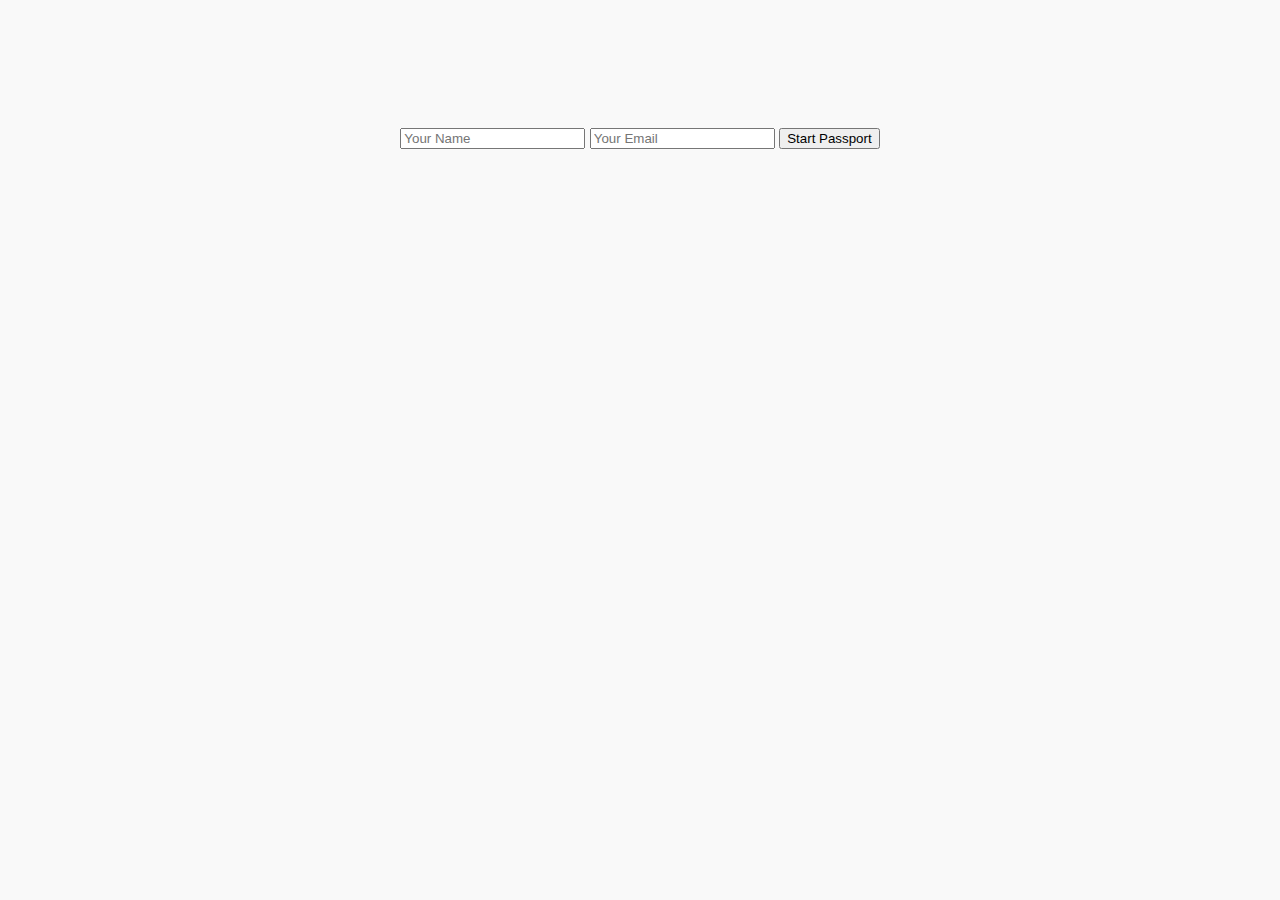
<file: passport/index.html>
<!DOCTYPE html>
<html lang="en">
<head>
  <meta charset="UTF-8">
  <title>Sun Life Advisor Passport</title>
  <link rel="stylesheet" href="style.css">
  <script src="turn.min.js"></script>
</head>
<body>
  <div class="login">
    <input type="text" id="name" placeholder="Your Name" />
    <input type="email" id="email" placeholder="Your Email" />
    <button onclick="startPassport()">Start Passport</button>
  </div>

  <div class="flipbook" id="passport" style="display: none;">
    <div class="page cover">Welcome to your Passport</div>
    <div class="page" data-stamp="POWERBOOST">POWERBOOST<br><button onclick="stamp(this)">Stamp</button></div>
    <div class="page" data-stamp="START">START<br><button onclick="stamp(this)">Stamp</button></div>
    <div class="page" data-stamp="4PILLARS">4PILLARS<br><button onclick="stamp(this)">Stamp</button></div>
    <div class="page" data-stamp="JFW">JFW<br><button onclick="stamp(this)">Stamp</button></div>
    <div class="page" data-stamp="90k Validation">90k Validation<br><button onclick="stamp(this)">Stamp</button></div>
    <div class="page" data-stamp="PRODUCTS Masterclass">PRODUCTS Masterclass<br><button onclick="stamp(this)">Stamp</button></div>
    <div class="page">Thank you!</div>
  </div>

  <script src="script.js"></script>
</body>
</html>
</file>
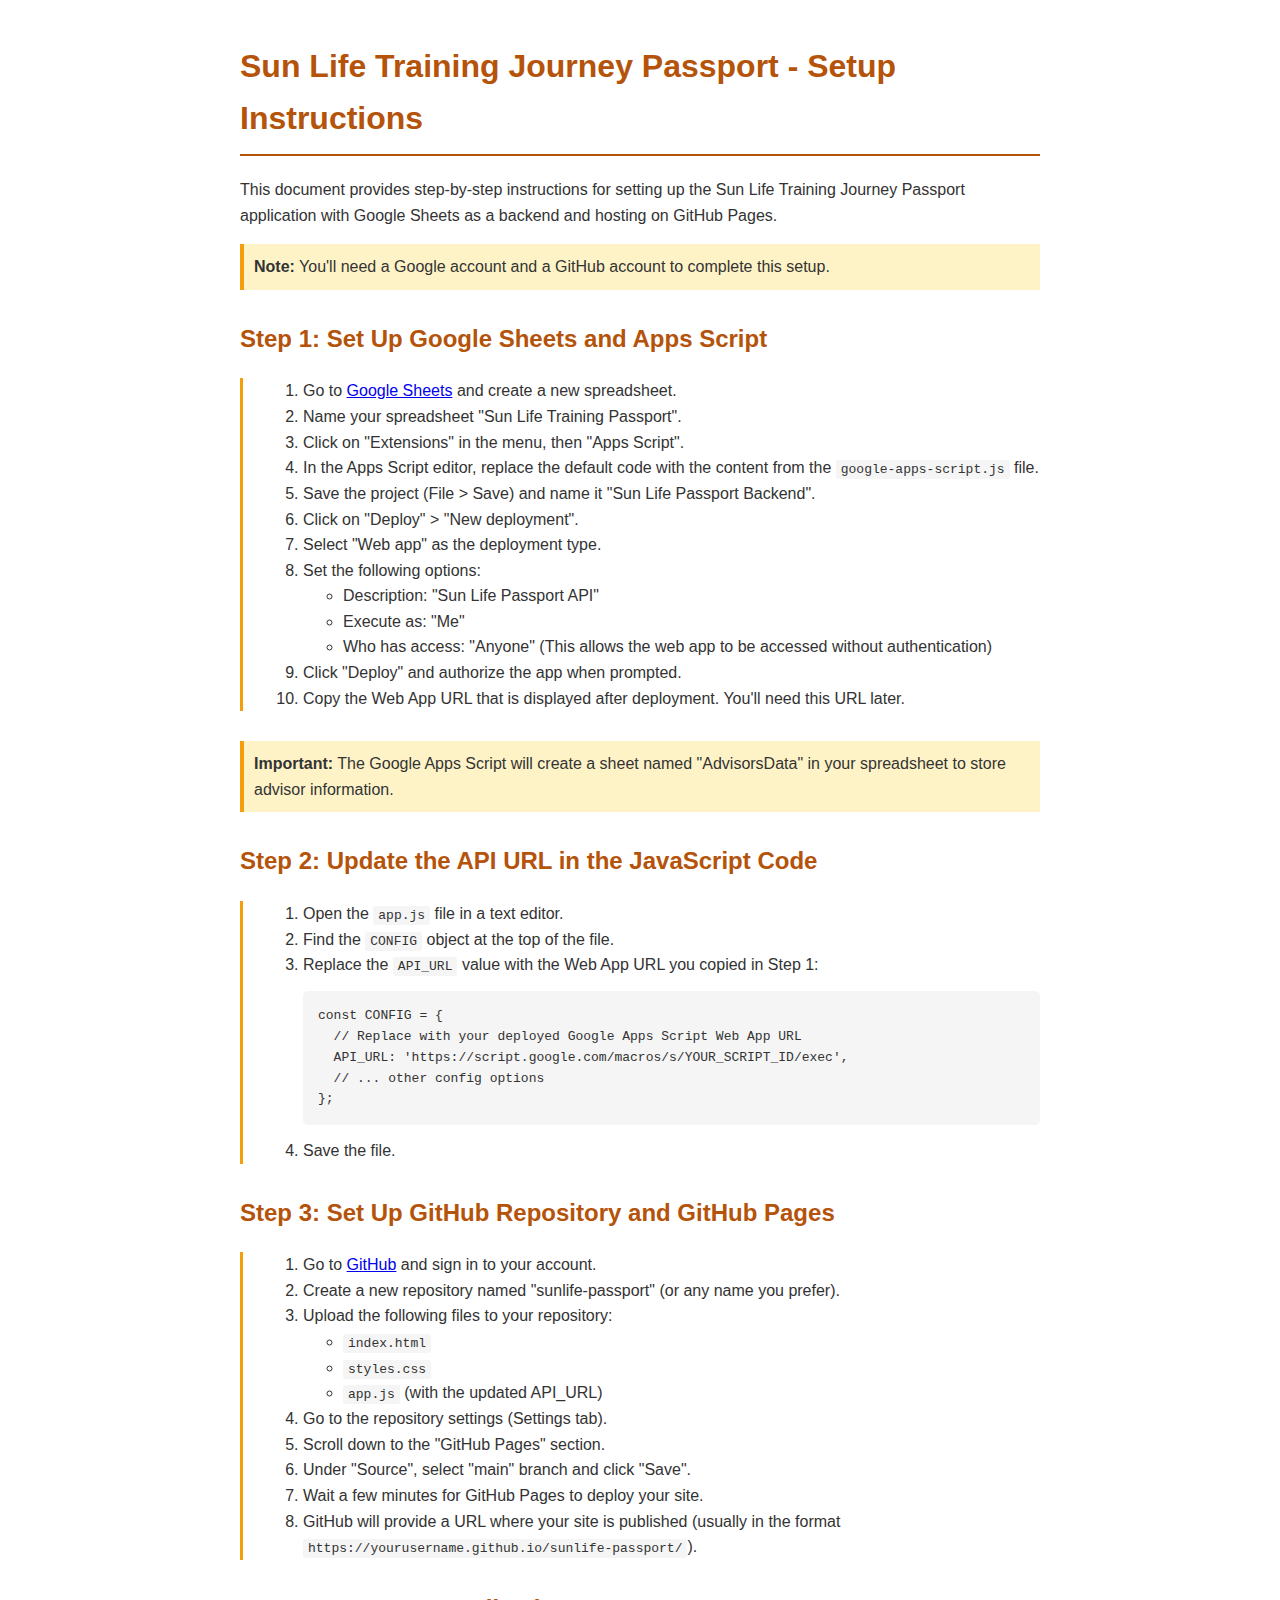
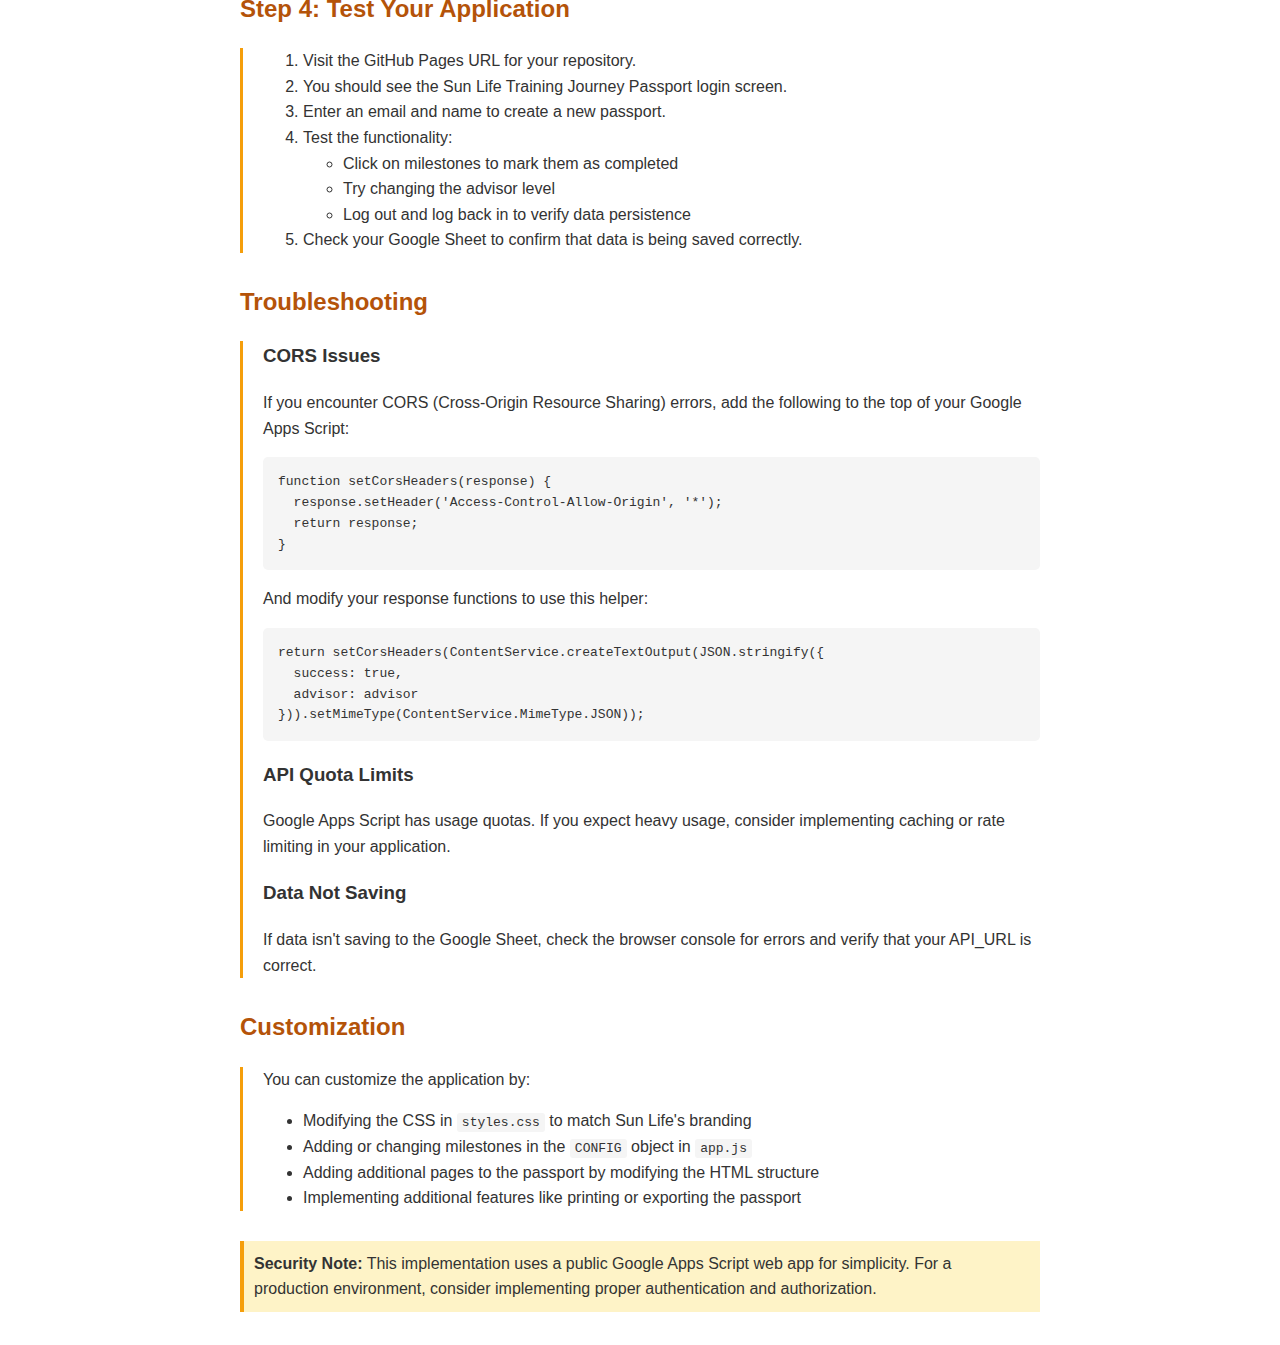
<file: Passport/setup-instructions.html>
<!DOCTYPE html>
<html lang="en">
<head>
  <meta charset="UTF-8">
  <meta name="viewport" content="width=device-width, initial-scale=1.0">
  <title>Sun Life Passport - Setup Instructions</title>
  <style>
    body {
      font-family: 'Arial', sans-serif;
      line-height: 1.6;
      max-width: 800px;
      margin: 0 auto;
      padding: 20px;
      color: #333;
    }
    h1 {
      color: #b45309;
      border-bottom: 2px solid #b45309;
      padding-bottom: 10px;
    }
    h2 {
      color: #b45309;
      margin-top: 30px;
    }
    code {
      background-color: #f5f5f5;
      padding: 2px 5px;
      border-radius: 3px;
      font-family: monospace;
    }
    pre {
      background-color: #f5f5f5;
      padding: 15px;
      border-radius: 5px;
      overflow-x: auto;
    }
    .step {
      margin-bottom: 30px;
      padding-left: 20px;
      border-left: 3px solid #f59e0b;
    }
    .note {
      background-color: #fef3c7;
      padding: 10px;
      border-left: 4px solid #f59e0b;
      margin: 15px 0;
    }
    img {
      max-width: 100%;
      border: 1px solid #ddd;
      margin: 10px 0;
    }
  </style>
</head>
<body>
  <h1>Sun Life Training Journey Passport - Setup Instructions</h1>
  
  <p>This document provides step-by-step instructions for setting up the Sun Life Training Journey Passport application with Google Sheets as a backend and hosting on GitHub Pages.</p>
  
  <div class="note">
    <strong>Note:</strong> You'll need a Google account and a GitHub account to complete this setup.
  </div>
  
  <h2>Step 1: Set Up Google Sheets and Apps Script</h2>
  
  <div class="step">
    <ol>
      <li>Go to <a href="https://sheets.google.com" target="_blank">Google Sheets</a> and create a new spreadsheet.</li>
      <li>Name your spreadsheet "Sun Life Training Passport".</li>
      <li>Click on "Extensions" in the menu, then "Apps Script".</li>
      <li>In the Apps Script editor, replace the default code with the content from the <code>google-apps-script.js</code> file.</li>
      <li>Save the project (File > Save) and name it "Sun Life Passport Backend".</li>
      <li>Click on "Deploy" > "New deployment".</li>
      <li>Select "Web app" as the deployment type.</li>
      <li>Set the following options:
        <ul>
          <li>Description: "Sun Life Passport API"</li>
          <li>Execute as: "Me"</li>
          <li>Who has access: "Anyone" (This allows the web app to be accessed without authentication)</li>
        </ul>
      </li>
      <li>Click "Deploy" and authorize the app when prompted.</li>
      <li>Copy the Web App URL that is displayed after deployment. You'll need this URL later.</li>
    </ol>
  </div>
  
  <div class="note">
    <strong>Important:</strong> The Google Apps Script will create a sheet named "AdvisorsData" in your spreadsheet to store advisor information.
  </div>
  
  <h2>Step 2: Update the API URL in the JavaScript Code</h2>
  
  <div class="step">
    <ol>
      <li>Open the <code>app.js</code> file in a text editor.</li>
      <li>Find the <code>CONFIG</code> object at the top of the file.</li>
      <li>Replace the <code>API_URL</code> value with the Web App URL you copied in Step 1:
        <pre>const CONFIG = {
  // Replace with your deployed Google Apps Script Web App URL
  API_URL: 'https://script.google.com/macros/s/YOUR_SCRIPT_ID/exec',
  // ... other config options
};</pre>
      </li>
      <li>Save the file.</li>
    </ol>
  </div>
  
  <h2>Step 3: Set Up GitHub Repository and GitHub Pages</h2>
  
  <div class="step">
    <ol>
      <li>Go to <a href="https://github.com" target="_blank">GitHub</a> and sign in to your account.</li>
      <li>Create a new repository named "sunlife-passport" (or any name you prefer).</li>
      <li>Upload the following files to your repository:
        <ul>
          <li><code>index.html</code></li>
          <li><code>styles.css</code></li>
          <li><code>app.js</code> (with the updated API_URL)</li>
        </ul>
      </li>
      <li>Go to the repository settings (Settings tab).</li>
      <li>Scroll down to the "GitHub Pages" section.</li>
      <li>Under "Source", select "main" branch and click "Save".</li>
      <li>Wait a few minutes for GitHub Pages to deploy your site.</li>
      <li>GitHub will provide a URL where your site is published (usually in the format <code>https://yourusername.github.io/sunlife-passport/</code>).</li>
    </ol>
  </div>
  
  <h2>Step 4: Test Your Application</h2>
  
  <div class="step">
    <ol>
      <li>Visit the GitHub Pages URL for your repository.</li>
      <li>You should see the Sun Life Training Journey Passport login screen.</li>
      <li>Enter an email and name to create a new passport.</li>
      <li>Test the functionality:
        <ul>
          <li>Click on milestones to mark them as completed</li>
          <li>Try changing the advisor level</li>
          <li>Log out and log back in to verify data persistence</li>
        </ul>
      </li>
      <li>Check your Google Sheet to confirm that data is being saved correctly.</li>
    </ol>
  </div>
  
  <h2>Troubleshooting</h2>
  
  <div class="step">
    <h3>CORS Issues</h3>
    <p>If you encounter CORS (Cross-Origin Resource Sharing) errors, add the following to the top of your Google Apps Script:</p>
    <pre>function setCorsHeaders(response) {
  response.setHeader('Access-Control-Allow-Origin', '*');
  return response;
}</pre>
    <p>And modify your response functions to use this helper:</p>
    <pre>return setCorsHeaders(ContentService.createTextOutput(JSON.stringify({
  success: true,
  advisor: advisor
})).setMimeType(ContentService.MimeType.JSON));</pre>
    
    <h3>API Quota Limits</h3>
    <p>Google Apps Script has usage quotas. If you expect heavy usage, consider implementing caching or rate limiting in your application.</p>
    
    <h3>Data Not Saving</h3>
    <p>If data isn't saving to the Google Sheet, check the browser console for errors and verify that your API_URL is correct.</p>
  </div>
  
  <h2>Customization</h2>
  
  <div class="step">
    <p>You can customize the application by:</p>
    <ul>
      <li>Modifying the CSS in <code>styles.css</code> to match Sun Life's branding</li>
      <li>Adding or changing milestones in the <code>CONFIG</code> object in <code>app.js</code></li>
      <li>Adding additional pages to the passport by modifying the HTML structure</li>
      <li>Implementing additional features like printing or exporting the passport</li>
    </ul>
  </div>
  
  <div class="note">
    <strong>Security Note:</strong> This implementation uses a public Google Apps Script web app for simplicity. For a production environment, consider implementing proper authentication and authorization.
  </div>
</body>
</html>
</file>
<file: passport/style.css>
body {
  font-family: sans-serif;
  background: #f9f9f9;
  padding: 20px;
}
.login {
  text-align: center;
  margin-top: 100px;
}
.flipbook {
  margin: 20px auto;
}
.page {
  width: 400px;
  height: 300px;
  background: white;
  border: 1px solid #ccc;
  text-align: center;
  padding-top: 100px;
  font-size: 24px;
}
.page button {
  margin-top: 20px;
  padding: 10px 20px;
}
</file>
